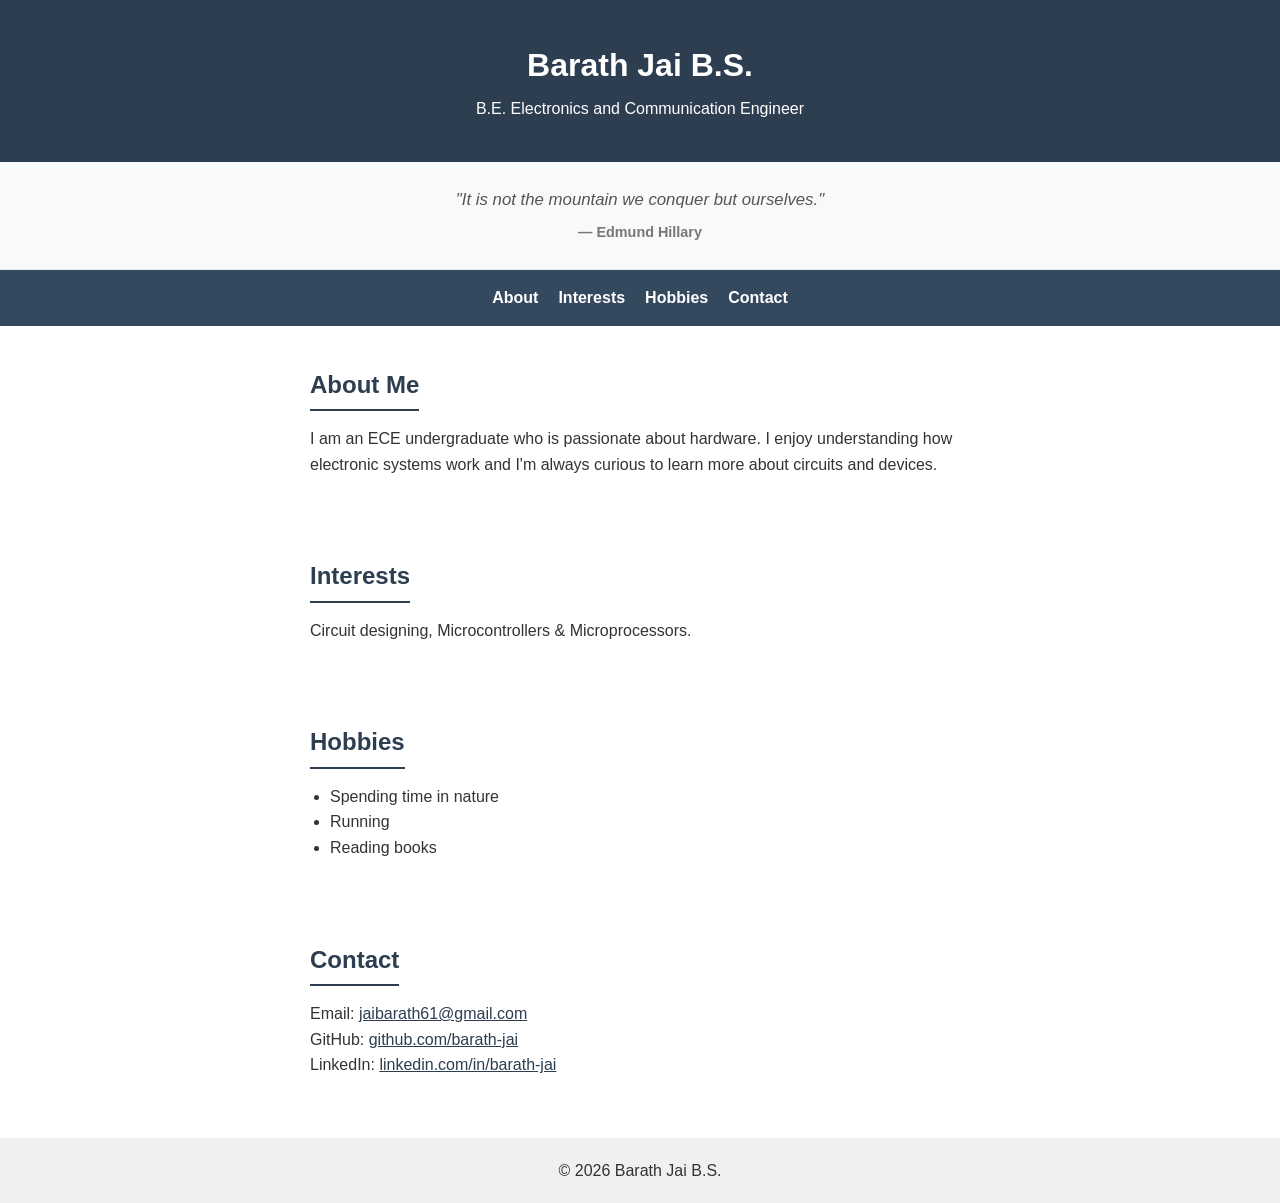
<file: index.html>
<!DOCTYPE html>
<html lang="en">
<head>
  <meta charset="UTF-8">
  <meta name="viewport" content="width=device-width, initial-scale=1.0">
  <title>Barath Jai B.S. - Portfolio</title>
  <style>
    /* Basic reset */
    * {
      margin: 0;
      padding: 0;
      box-sizing: border-box;
    }

    body {
      font-family: Arial, Helvetica, sans-serif;
      background-color: #ffffff;
      color: #333333;
      line-height: 1.6;
    }

    header {
      background-color: #2c3e50;
      color: white;
      text-align: center;
      padding: 40px 20px;
    }

    header h1 {
      font-size: 2rem;
      margin-bottom: 5px;
    }

    /* Quote styling */
    .quote-banner {
      background-color: #f8f9fa;
      text-align: center;
      padding: 25px 20px;
      border-bottom: 1px solid #e9ecef;
      font-style: italic;
      color: #555555;
    }

    .quote-banner p {
      max-width: 600px;
      margin: 0 auto 5px auto;
      font-size: 1.05rem;
    }

    .quote-banner cite {
      font-size: 0.9rem;
      color: #777777;
      font-style: normal;
      font-weight: bold;
    }

    nav {
      display: flex;
      justify-content: center;
      gap: 20px;
      background-color: #34495e;
      padding: 15px;
    }

    nav a {
      color: white;
      text-decoration: none;
      font-weight: bold;
    }

    nav a:hover {
      text-decoration: underline;
    }

    section {
      max-width: 700px;
      margin: 0 auto;
      padding: 40px 20px;
    }

    section h2 {
      margin-bottom: 15px;
      color: #2c3e50;
      border-bottom: 2px solid #2c3e50;
      display: inline-block;
      padding-bottom: 5px;
    }

    ul {
      list-style: disc;
      margin-left: 20px;
    }

    a {
      color: #2c3e50;
    }

    footer {
      text-align: center;
      padding: 20px;
      background-color: #f0f0f0;
      margin-top: 20px;
    }
  </style>
</head>
<body>

  <header>
    <h1>Barath Jai B.S.</h1>
    <p>B.E. Electronics and Communication Engineer</p>
  </header>

  <!-- Quote Section Added Here -->
  <div class="quote-banner">
    <p>"It is not the mountain we conquer but ourselves."</p>
    <cite>— Edmund Hillary</cite>
  </div>

  <nav>
    <a href="#about">About</a>
    <a href="#interests">Interests</a>
    <a href="#hobbies">Hobbies</a>
    <a href="#contact">Contact</a>
  </nav>

  <section id="about">
    <h2>About Me</h2>
    <p>
      I am an ECE undergraduate who is passionate about hardware.
      I enjoy understanding how electronic systems work and I'm always
      curious to learn more about circuits and devices.
    </p>
  </section>

  <section id="interests">
    <h2>Interests</h2>
    <p>
      Circuit designing,
      Microcontrollers & Microprocessors.
    </p>
  </section>

  <section id="hobbies">
    <h2>Hobbies</h2>
    <ul>
      <li>Spending time in nature</li>
      <li>Running</li>
      <li>Reading books</li>
    </ul>
  </section>

  <section id="contact">
    <h2>Contact</h2>
    <p>Email: <a href="mailto:jaibarath61@gmail.com">jaibarath61@gmail.com</a></p>
    <p>GitHub: <a href="https://github.com/barath-jai" target="_blank">github.com/barath-jai</a></p>
    <p>LinkedIn: <a href="https://linkedin.com/in/barath-jai" target="_blank">linkedin.com/in/barath-jai</a></p>
  </section>

  <footer>
    <p>&copy; 2026 Barath Jai B.S.</p>
  </footer>

</body>
</html>
</file>
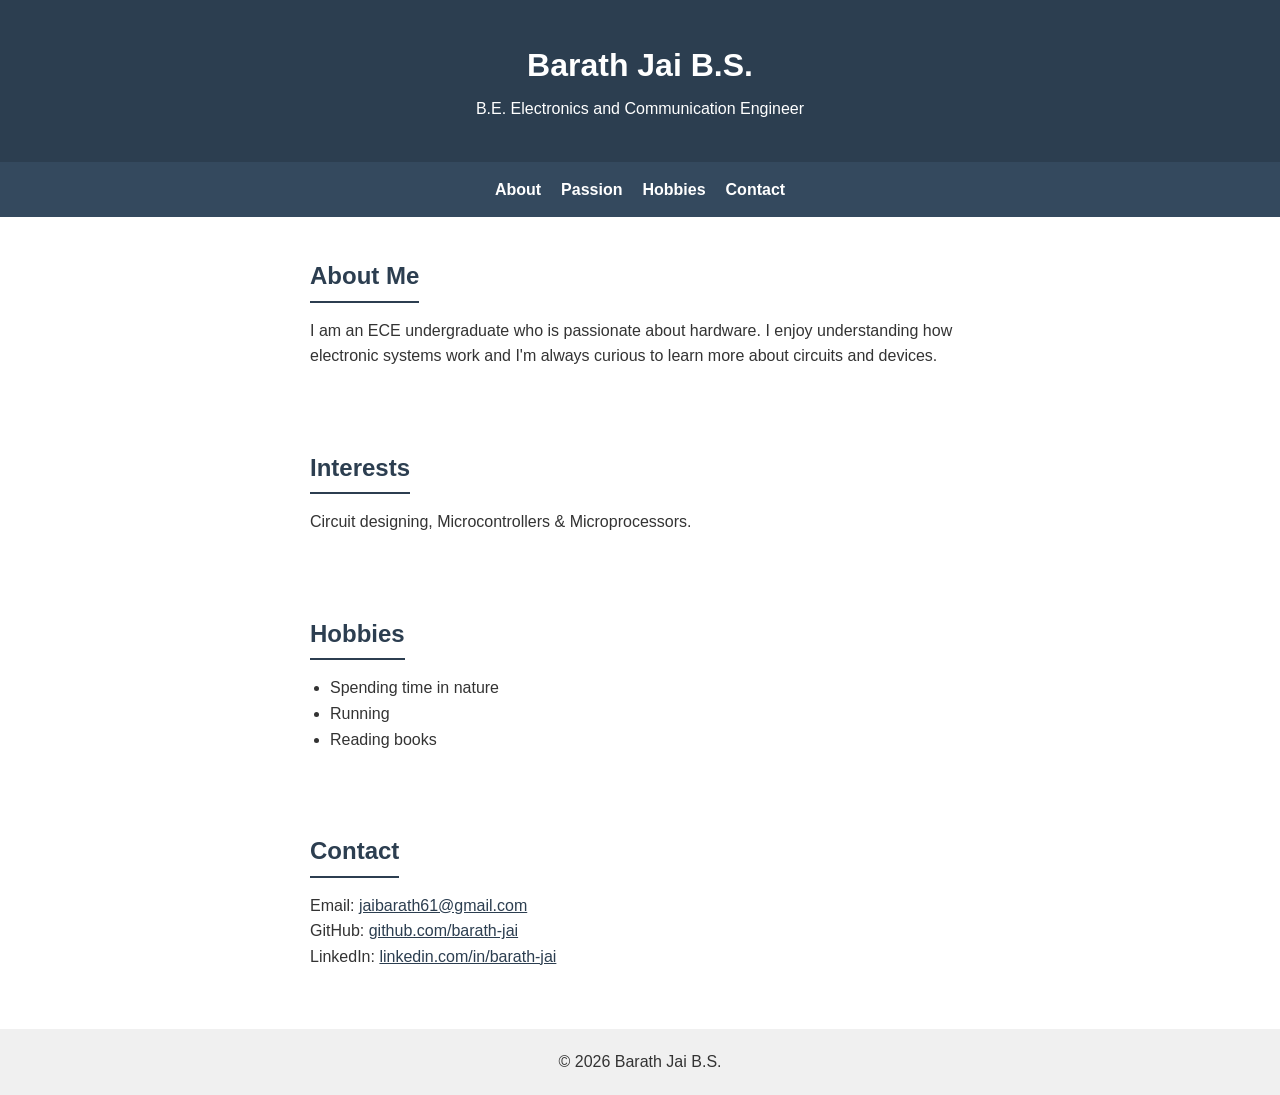
<file: portfolio.html>
<!DOCTYPE html>
<html lang="en">
<head>
  <meta charset="UTF-8">
  <meta name="viewport" content="width=device-width, initial-scale=1.0">
  <title>Barath Jai B.S. - Portfolio</title>
  <style>
    /* Basic reset */
    * {
      margin: 0;
      padding: 0;
      box-sizing: border-box;
    }

    body {
      font-family: Arial, Helvetica, sans-serif;
      background-color: #ffffff;
      color: #333333;
      line-height: 1.6;
    }

    header {
      background-color: #2c3e50;
      color: white;
      text-align: center;
      padding: 40px 20px;
    }

    header h1 {
      font-size: 2rem;
      margin-bottom: 5px;
    }

    nav {
      display: flex;
      justify-content: center;
      gap: 20px;
      background-color: #34495e;
      padding: 15px;
    }

    nav a {
      color: white;
      text-decoration: none;
      font-weight: bold;
    }

    nav a:hover {
      text-decoration: underline;
    }

    section {
      max-width: 700px;
      margin: 0 auto;
      padding: 40px 20px;
    }

    section h2 {
      margin-bottom: 15px;
      color: #2c3e50;
      border-bottom: 2px solid #2c3e50;
      display: inline-block;
      padding-bottom: 5px;
    }

    ul {
      list-style: disc;
      margin-left: 20px;
    }

    a {
      color: #2c3e50;
    }

    footer {
      text-align: center;
      padding: 20px;
      background-color: #f0f0f0;
      margin-top: 20px;
    }
  </style>
</head>
<body>

  <header>
    <h1>Barath Jai B.S.</h1>
    <p>B.E. Electronics and Communication Engineer</p>
  </header>

  <nav>
    <a href="#about">About</a>
    <a href="#interests">Passion</a>
    <a href="#hobbies">Hobbies</a>
    <a href="#contact">Contact</a>
  </nav>

  <section id="about">
    <h2>About Me</h2>
    <p>
      I am an ECE undergraduate who is passionate about hardware.
      I enjoy understanding how electronic systems work and I'm always
      curious to learn more about circuits and devices.
    </p>
  </section>

  <section id="passion">
    <h2>Interests</h2>
    <p>
      Circuit designing,
      Microcontrollers & Microprocessors.
    </p>
  </section>

  <section id="hobbies">
    <h2>Hobbies</h2>
    <ul>
      <li>Spending time in nature</li>
      <li>Running</li>
      <li>Reading books</li>
    </ul>
  </section>

  <section id="contact">
    <h2>Contact</h2>
    <p>Email: <a href="mailto:jaibarath61@gmail.com">jaibarath61@gmail.com</a></p>
    <p>GitHub: <a href="https://github.com/barath-jai" target="_blank">github.com/barath-jai</a></p>
    <p>LinkedIn: <a href="https://linkedin.com/in/barath-jai" target="_blank">linkedin.com/in/barath-jai</a></p>
  </section>

  <footer>
    <p>&copy; 2026 Barath Jai B.S.</p>
  </footer>

</body>
</html>
</file>
